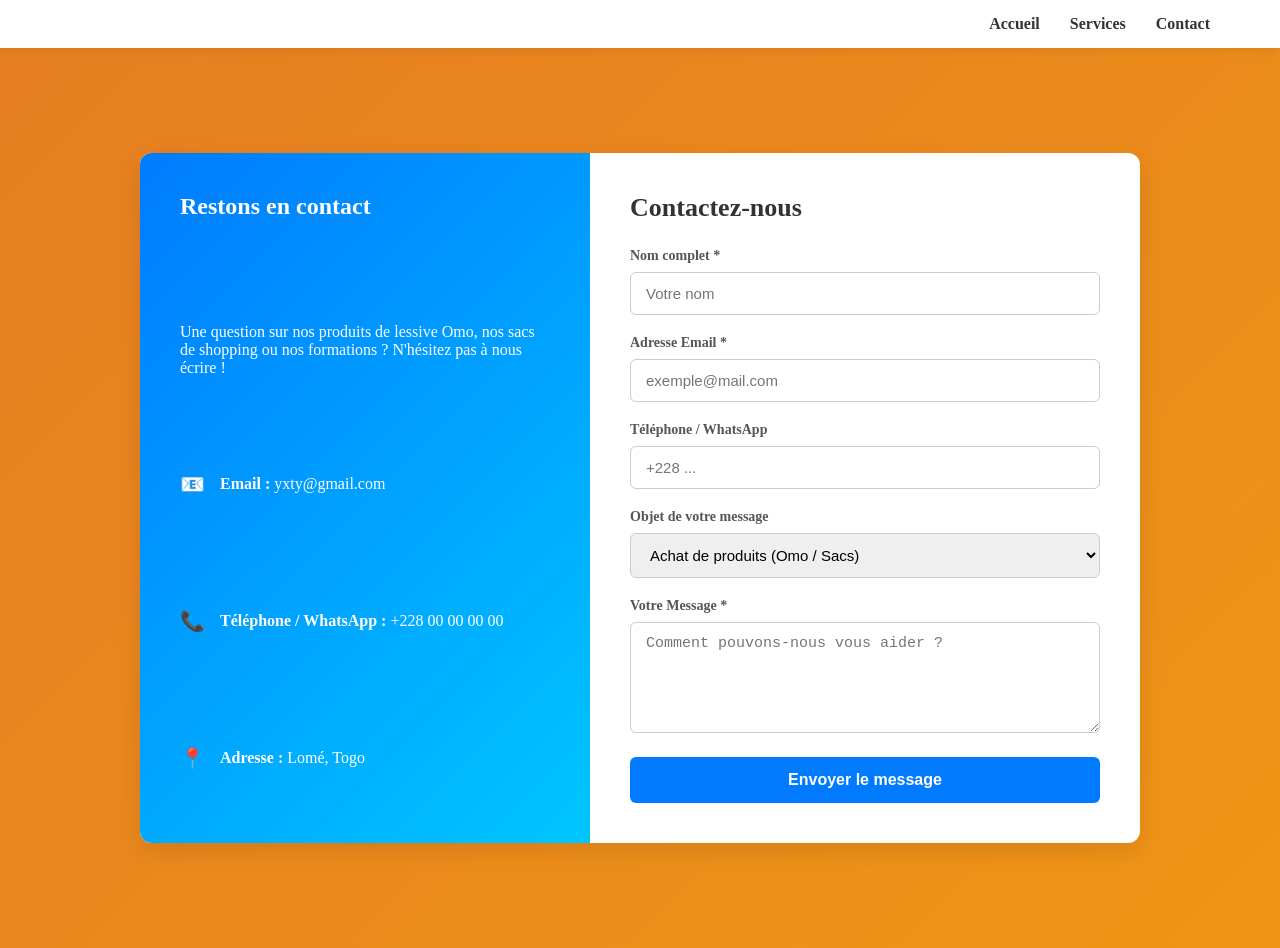
<file: contact.html>
<!DOCTYPE html>
<html lang="en">
<head>
    <meta charset="UTF-8">
    <meta name="viewport" content="width=device-width, initial-scale=1.0">
    <title>Contactez-nous</title>
     <link rel="stylesheet" href="style.css">
</head>
<body>
    
   <header class="site-header">
    <nav class="navbar">
        <ul class="nav-links">
            <li><a href="index.html">Accueil</a></li>
            <li><a href="services.html">Services</a></li>
            <li><a href="contact.html">Contact</a></li>
            </ul>
        </nav>
    </header>

    <section class="contact-section">
        <div class="contact-container">
            
            <!-- Informations de contact (Colonne de gauche) -->
            <div class="contact-info">
                <h2>Restons en contact</h2>
                <p>Une question sur nos produits de lessive Omo, nos sacs de shopping ou nos formations ? N'hésitez pas à nous écrire !</p>
                
                <div class="info-item">
                    <span>📧</span>
                    <p><strong>Email :</strong> yxty@gmail.com</p>
                </div>
                
                <div class="info-item">
                    <span>📞</span>
                    <p><strong>Téléphone / WhatsApp :</strong> +228 00 00 00 00</p>
                </div>
                
                <div class="info-item">
                    <span>📍</span>
                    <p><strong>Adresse :</strong> Lomé, Togo</p>
                </div>
            </div>

            <!-- Formulaire de contact (Colonne de droite) -->
            <div class="contact-form">
                <h1>Contactez-nous</h1>
                <form action="submit_form.php" method="post">
                    
                    <div class="form-group">
                        <label for="name">Nom complet *</label>
                        <input type="text" id="name" name="name" placeholder="Votre nom" required>
                    </div>

                    <div class="form-group">
                        <label for="email">Adresse Email *</label>
                        <input type="email" id="email" name="email" placeholder="exemple@mail.com" required>
                    </div>

                    <div class="form-group">
                        <label for="phone">Téléphone / WhatsApp</label>
                        <input type="tel" id="phone" name="phone" placeholder="+228 ...">
                    </div>

                    <div class="form-group">
                        <label for="subject">Objet de votre message</label>
                        <select id="subject" name="subject">
                            <option value="achat">Achat de produits (Omo / Sacs)</option>
                            <option value="formation">Inscription à une Formation</option>
                            <option value="partenariat">Partenariat / Autres</option>
                        </select>
                    </div>

                    <div class="form-group">
                        <label for="message">Votre Message *</label>
                        <textarea id="message" name="message" rows="5" placeholder="Comment pouvons-nous vous aider ?" required></textarea>
                    </div>

                    <button type="submit" class="btn-submit">Envoyer le message</button>
                </form>
            </div>

        </div>
    </section>

</body>
</html>
</file>
<file: style.css>
body {
    background: linear-gradient(-45deg, #007bff, #00c6ff, #f39c12, #e67e22);
    background-size: 400% 400%;
    animation: gradientAnimation 12s ease infinite;
    min-height: 100vh;
}

@keyframes gradientAnimation {
    0% { background-position: 0% 50%; }
    50% { background-position: 100% 50%; }
    100% { background-position: 0% 50%; }
}

/* Réinitialisation de base pour éviter les marges de l'écran */
html, body {
    margin: 0;
    padding: 0;
    width: 100%;
    box-sizing: border-box;
}

*, *:before, *:after {
    box-sizing: inherit;
}

/* Style de l'en-tête (Header) */
.site-header {
    width: 100%;
    background-color: #ffffff;
    box-shadow: 0 2px 10px rgba(0, 0, 0, 0.08);
    position: sticky;
    top: 0;
    z-index: 1000;
}

/* Barre de navigation */
.navbar {
    max-width: 1200px;
    margin: 0 auto;
    padding: 15px 30px;
    display: flex;
    justify-content: flex-end; /* Aligne le menu à droite (utilisez 'center' ou 'space-between' si vous préférez) */
    align-items: center;
}

/* Liste des liens */
.nav-links {
    list-style: none;
    margin: 0;
    padding: 0;
    display: flex;
    gap: 30px; /* Espace régulier entre chaque lien */
}

/* Style des liens */
.nav-links a {
    text-decoration: none;
    color: #333333;
    font-weight: 600;
    font-size: 16px;
    transition: color 0.3s ease;
    position: relative;
    padding: 5px 0;
}

/* Effet au survol */
.nav-links a:hover {
    color: #007bff;
}

/* Petit soulignement dynamique au survol */
.nav-links a::after {
    content: '';
    position: absolute;
    width: 0;
    height: 2px;
    bottom: 0;
    left: 0;
    background-color: #007bff;
    transition: width 0.3s ease;
}

.nav-links a:hover::after {
    width: 100%;
}

/* --- SECTION HERO (ACCUEIL) --- */
.hero-section {
    position: relative;
    background: linear-gradient(rgba(0, 0, 0, 0.65), rgba(0, 0, 0, 0.65)), 
                url('votre-image-fond.jpg') no-repeat center / cover; /* Remplacez par le chemin de votre image de fond */
    color: #ffffff;
    padding: 100px 20px;
    text-align: center;
    min-height: 80vh;
    display: flex;
    align-items: center;
    justify-content: center;
}

.hero-content {
    max-width: 800px;
    z-index: 2;
}

.hero-content h1 {
    font-size: 48px;
    margin-bottom: 10px;
    text-transform: uppercase;
    letter-spacing: 2px;
    color: #00c6ff;
}

.hero-tagline {
    font-size: 22px;
    font-weight: 600;
    margin-bottom: 20px;
    color: #ffffff;
}

.hero-description {
    font-size: 16px;
    line-height: 1.6;
    color: #e0e0e0;
    margin-bottom: 30px;
}

/* Grille des points forts */
.hero-features {
    display: flex;
    justify-content: center;
    gap: 15px;
    flex-wrap: wrap;
    margin-bottom: 25px;
}

.hero-features span {
    background: rgba(255, 255, 255, 0.15);
    padding: 8px 15px;
    border-radius: 20px;
    font-size: 14px;
    font-weight: 500;
    backdrop-filter: blur(5px);
}

.hero-call {
    font-size: 15px;
    font-style: italic;
    color: #d1ecf1;
    margin-bottom: 35px;
}

/* Bouton principal stylisé */
.btn-primary {
    display: inline-block;
    background-color: #007bff;
    color: #ffffff;
    padding: 14px 30px;
    border-radius: 30px;
    text-decoration: none;
    font-weight: bold;
    font-size: 16px;
    transition: background-color 0.3s ease, transform 0.3s ease;
    box-shadow: 0 4px 15px rgba(0, 123, 255, 0.4);
}

.btn-primary:hover {
    background-color: #0056b3;
    transform: translateY(-3px);
}

/* --- FOOTER --- */
.mon-footer {
    background-color: #1a1a1a;
    color: #ffffff;
    padding: 30px 20px;
    text-align: center;
}

.footer-content {
    max-width: 1200px;
    margin: 0 auto;
    display: flex;
    flex-direction: column;
    align-items: center;
    gap: 15px;
}

.mon-footer p {
    margin: 0;
    color: #aaaaaa;
    font-size: 14px;
}

.footer-liens {
    list-style: none;
    padding: 0;
    margin: 0;
    display: flex;
    gap: 25px;
}

.footer-liens a {
    color: #ffffff;
    text-decoration: none;
    font-size: 15px;
    transition: color 0.3s ease;
}

.footer-liens a:hover {
    color: #007bff;
}

/* Adaptation pour les écrans PC (Footer en ligne) */
@media (min-width: 768px) {
    .footer-content {
        flex-direction: row;
        justify-content: space-between;
    }
}

body {
    background-color: #f4f7f6;
    margin: 0;
    padding: 0;
}

/* Section principale */
.contact-section {
    padding: 60px 20px;
    display: flex;
    justify-content: center;
    align-items: center;
    min-height: 100vh;
}

/* Carte principale réunissant les deux blocs */
.contact-container {
    display: flex;
    flex-wrap: wrap;
    max-width: 1000px;
    width: 100%;
    background: #ffffff;
    border-radius: 12px;
    box-shadow: 0 8px 24px rgba(0, 0, 0, 0.1);
    overflow: hidden;
}

/* Bloc d'informations à gauche */
.contact-info {
    flex: 1 1 350px;
    background: linear-gradient(135deg, #007bff, #00c6ff);
    color: #ffffff;
    padding: 40px;
    display: flex;
    flex-direction: column;
    justify-content: space-between;
}

.contact-info h2 {
    margin-top: 0;
    font-size: 24px;
}

.info-item {
    display: flex;
    align-items: center;
    margin-bottom: 20px;
    gap: 15px;
}

.info-item span {
    font-size: 20px;
}

.socials a {
    color: #ffffff;
    text-decoration: none;
    font-weight: bold;
}

/* Formulaire à droite */
.contact-form {
    flex: 1 1 450px;
    padding: 40px;
}

.contact-form h1 {
    margin-top: 0;
    color: #333;
    font-size: 26px;
    margin-bottom: 25px;
}

.form-group {
    margin-bottom: 20px;
}

.form-group label {
    display: block;
    margin-bottom: 8px;
    color: #555;
    font-weight: 600;
    font-size: 14px;
}

.form-group input,
.form-group select,
.form-group textarea {
    width: 100%;
    padding: 12px 15px;
    border: 1px solid #ccc;
    border-radius: 6px;
    font-size: 15px;
    outline: none;
    transition: border-color 0.3s ease;
}

.form-group input:focus,
.form-group select:focus,
.form-group textarea:focus {
    border-color: #007bff;
}

/* Bouton d'envoi */
.btn-submit {
    width: 100%;
    background-color: #007bff;
    color: #ffffff;
    border: none;
    padding: 14px;
    border-radius: 6px;
    font-size: 16px;
    font-weight: bold;
    cursor: pointer;
    transition: background-color 0.3s ease;
}

.btn-submit:hover {
    background-color: #0056b3;
}

/* Adaptabilité mobile */
@media (max-width: 768px) {
    .contact-container {
        flex-direction: column;
    }
}

/* --- SECTION SERVICES --- */
.services-section {
    padding: 60px 20px;
    background-color: #f9fbfd;
    text-align: center;
}

.services-container {
    max-width: 1200px;
    margin: 0 auto;
}

.section-title {
    font-size: 32px;
    color: #333333;
    margin-bottom: 10px;
}

.section-subtitle {
    color: #666666;
    font-size: 16px;
    margin-bottom: 40px;
}

/* Grille responsive pour les images */
.services-grid {
    display: grid;
    grid-template-columns: repeat(auto-fit, minmax(280px, 1fr));
    gap: 25px;
    margin-bottom: 40px;
}

/* Carte individuelle pour chaque image */
.service-card {
    background: #ffffff;
    border-radius: 12px;
    overflow: hidden;
    box-shadow: 0 4px 15px rgba(0, 0, 0, 0.05);
    transition: transform 0.3s ease, box-shadow 0.3s ease;
}

.service-card:hover {
    transform: translateY(-8px);
    box-shadow: 0 10px 25px rgba(0, 0, 0, 0.12);
}

.service-card img {
    width: 100%;
    height: 220px;
    object-fit: cover; /* Évite la déformation des images */
    display: block;
}

.card-desc {
    padding: 15px;
    font-weight: 600;
    color: #444444;
    font-size: 15px;
    background-color: #ffffff;
}

.satisfaction-text {
    font-size: 20px;
    color: #007bff;
    font-weight: 600;
    margin-top: 20px;
}

/* --- FOOTER PROFESSIONNEL --- */
.mon-footer {
    background-color: #1a1a1a;
    color: #ffffff;
    padding: 30px 20px;
    text-align: center;
}

.footer-content {
    max-width: 1200px;
    margin: 0 auto;
    display: flex;
    flex-direction: column;
    align-items: center;
    gap: 15px;
}

.mon-footer p {
    margin: 0;
    color: #aaaaaa;
    font-size: 14px;
}

.footer-liens {
    list-style: none;
    padding: 0;
    margin: 0;
    display: flex;
    gap: 25px;
}

.footer-liens a {
    color: #ffffff;
    text-decoration: none;
    font-size: 15px;
    transition: color 0.3s ease;
}

.footer-liens a:hover {
    color: #007bff;
}

/* Adaptation pour les écrans de PC (Footer en ligne) */
@media (min-width: 768px) {
    .footer-content {
        flex-direction: row;
        justify-content: space-between;
    }
}

/* Réinitialisation de base pour éviter les marges de l'écran */
html, body {
    margin: 0;
    padding: 0;
    width: 100%;
    box-sizing: border-box;
}

*, *:before, *:after {
    box-sizing: inherit;
}

/* Style de l'en-tête (Header) */
.site-header {
    width: 100%;
    background-color: #ffffff;
    box-shadow: 0 2px 10px rgba(0, 0, 0, 0.08);
    position: sticky;
    top: 0;
    z-index: 1000;
}

/* Barre de navigation (Par défaut : Ordinateur / Grands écrans) */
.navbar {
    max-width: 1200px;
    margin: 0 auto;
    padding: 15px 30px;
    display: flex;
    justify-content: flex-end; /* Aligne le menu à droite sur PC */
    align-items: center;
}

/* Liste des liens */
.nav-links {
    list-style: none;
    margin: 0;
    padding: 0;
    display: flex;
    gap: 30px; /* Espace régulier entre chaque lien */
}

/* Style des liens */
.nav-links a {
    text-decoration: none;
    color: #333333;
    font-weight: 600;
    font-size: 16px;
    transition: color 0.3s ease;
    position: relative;
    padding: 5px 0;
}

/* Effet au survol */
.nav-links a:hover {
    color: #007bff;
}

/* Petit soulignement dynamique au survol */
.nav-links a::after {
    content: '';
    position: absolute;
    width: 0;
    height: 2px;
    bottom: 0;
    left: 0;
    background-color: #007bff;
    transition: width 0.3s ease;
}

.nav-links a:hover::after {
    width: 100%;
}


/* ========================================================== */
/* RESPONSIVE DESIGN : ADAPTATION AUX ÉCRANS MOBILES & TABLETTES */
/* ========================================================== */

/* Pour les tablettes et les petits écrans (en dessous de 768px de large) */
@media (max-width: 768px) {
    .navbar {
        justify-content: center; /* Centre le menu sur tablette/mobile */
        padding: 15px 15px;
    }

    .nav-links {
        gap: 20px; /* Réduit un peu l'espace entre les liens */
    }

    .nav-links a {
        font-size: 15px;
    }
}

/* Pour les très petits téléphones (en dessous de 480px de large) */
@media (max-width: 480px) {
    .navbar {
        padding: 12px 10px;
    }

    .nav-links {
        gap: 15px; /* Resserre les liens pour éviter qu'ils ne débordent */
    }

    .nav-links a {
        font-size: 14px; /* Texte légèrement plus petit pour s'adapter aux petits mobiles */
    }
}
</file>
